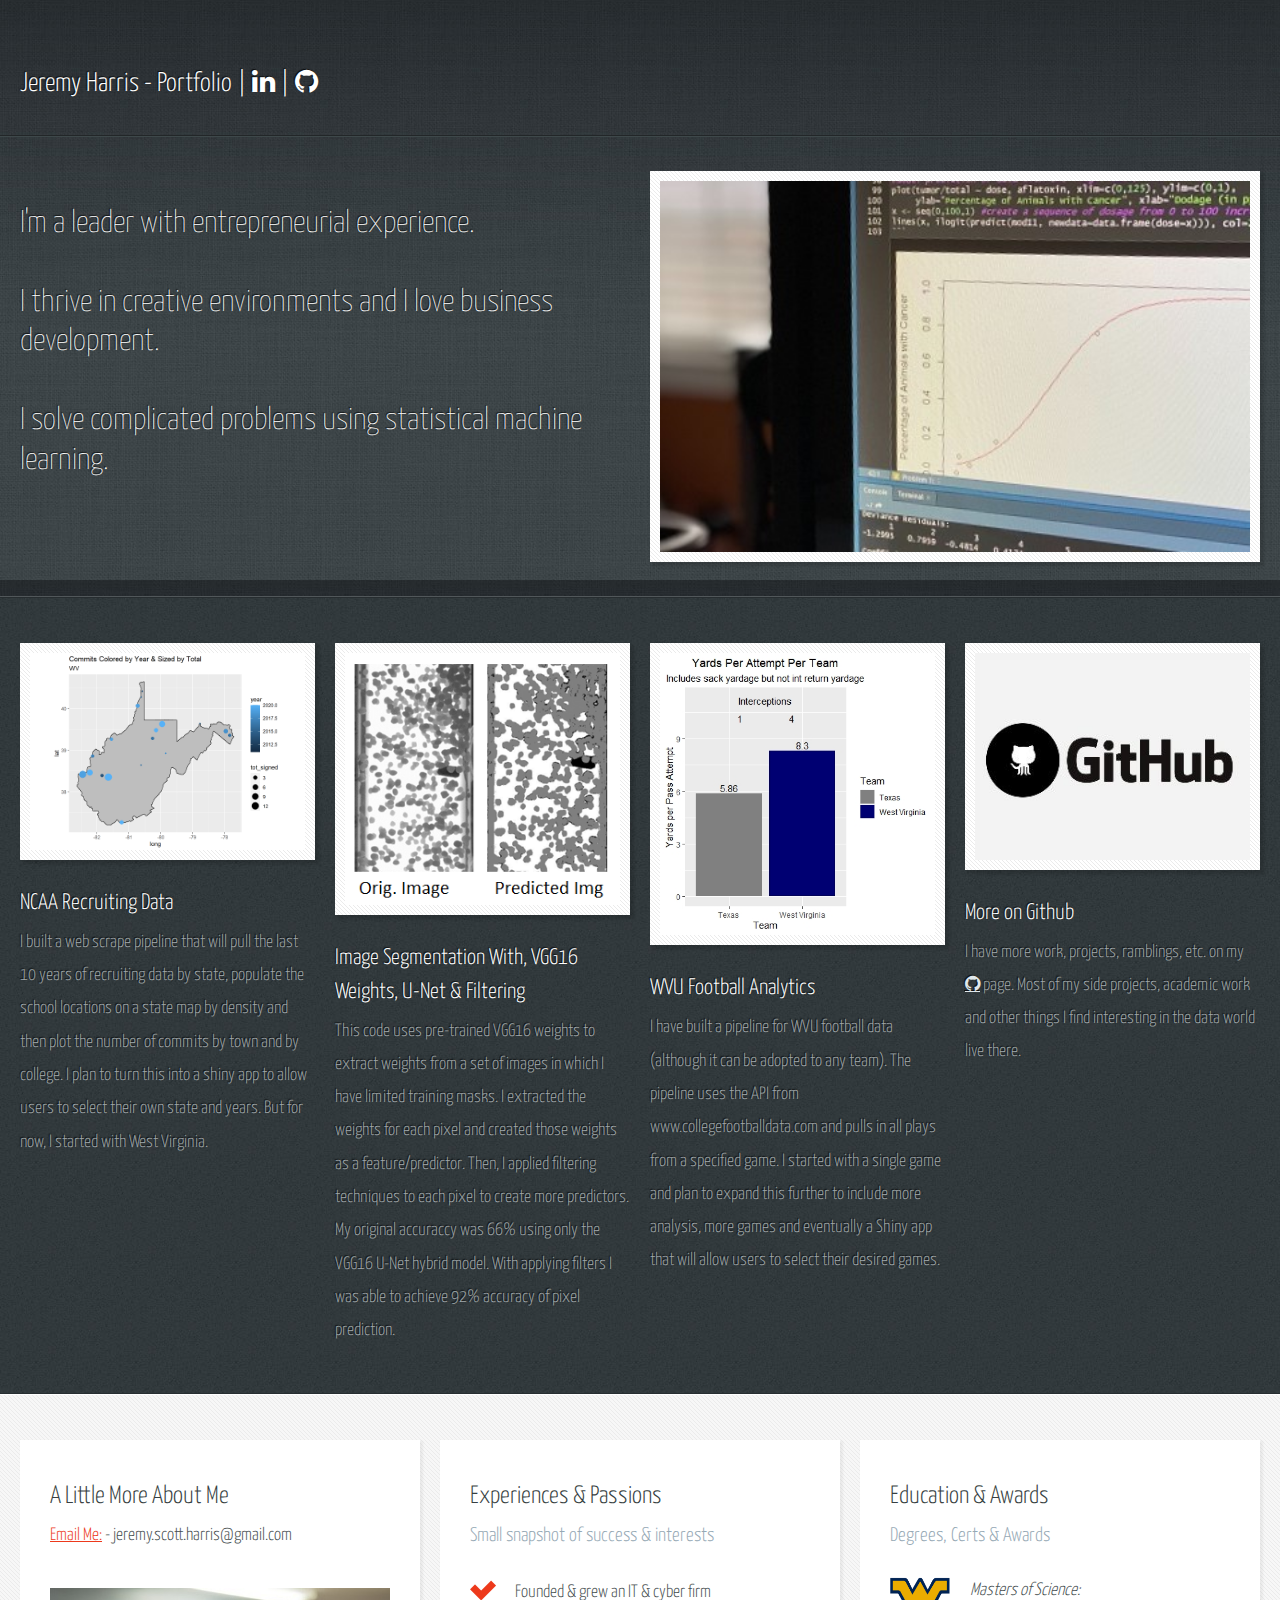
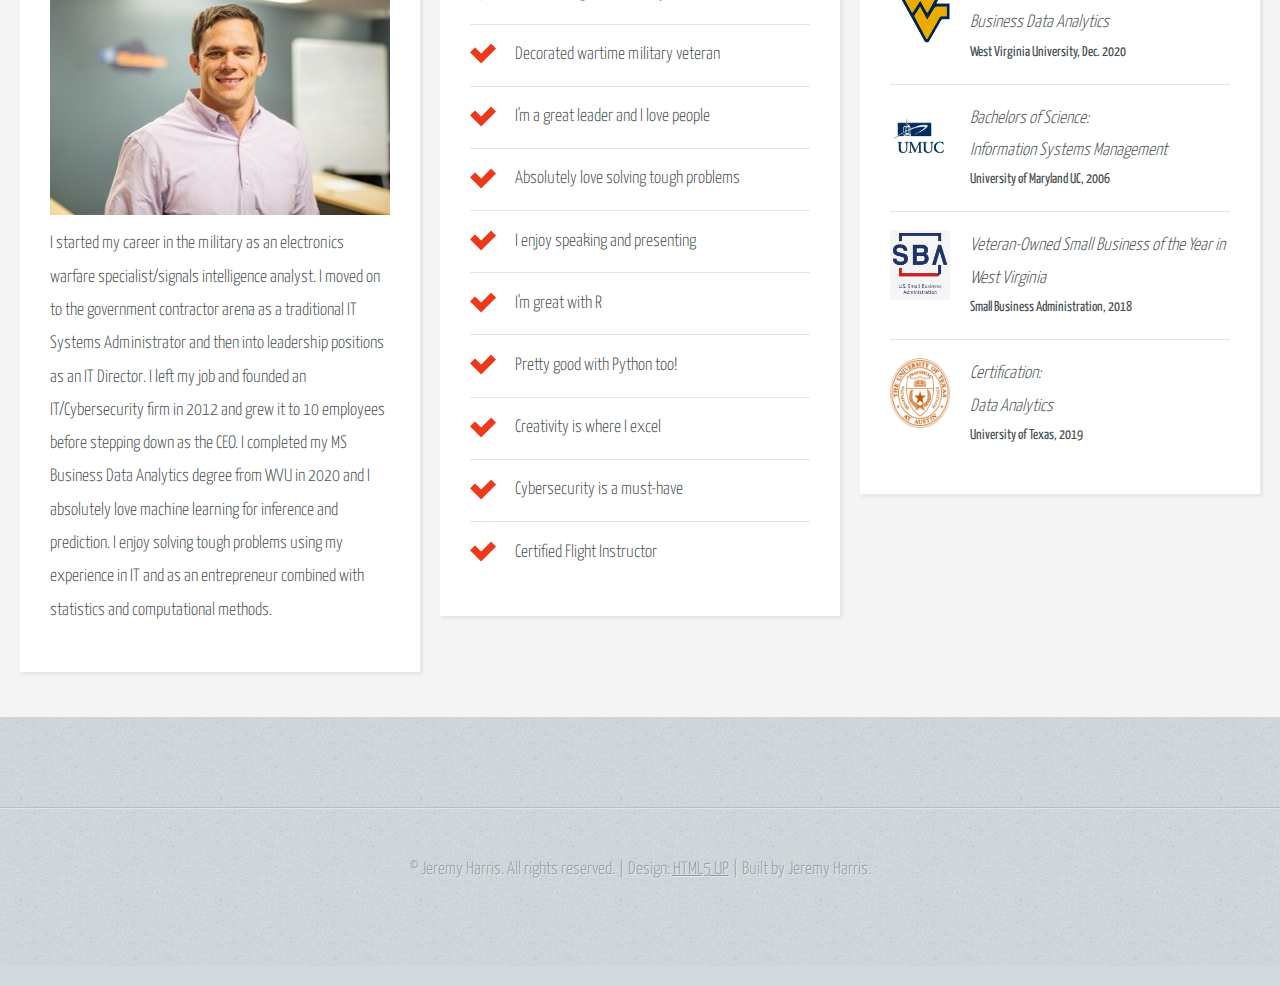
<file: index.html>
<!DOCTYPE HTML>
<!--
	Halcyonic by HTML5 UP
	html5up.net | @ajlkn
	Free for personal and commercial use under the CCA 3.0 license (html5up.net/license)
-->
<html>
	<head>
		<title>The Data Jeremy</title>
		<meta charset="utf-8" />
		<meta name="viewport" content="width=device-width, initial-scale=1, user-scalable=no" />
		<link rel="stylesheet" href="assets/css/main.css" />
		<link rel="stylesheet" href="font-awesome-4.7.0/css/font-awesome.min.css">
		<link rel="icon" href="Man-on-Lion.ico" type="image/x-icon">
	</head>
	<body>
		<div id="page-wrapper">

			<!-- Header -->
				<section id="header">
					<div class="container">
						<div class="row">
							<div class="col-12">

								<!-- Logo -->
									<h1><a href="index.html" id="logo">Jeremy Harris - Portfolio</a>
										<a>	   |	</a>
										<a href="https://linkedin.com/in/thedatajeremy" class="fa fa-linkedin" target="_blank"></a>
										<a>    |    </a>
										<a href="https://github.com/jeremy-harris" class="fa fa-github" target="_blank"></a> 
									</h1>


								<!--
									<nav id="nav">
										<a href="index.html">Homepage</a>
										<a href="threecolumn.html">Three Column</a>
										<a href="twocolumn1.html">Two Column #1</a>
										<a href="twocolumn2.html">Two Column #2</a>
										<a href="onecolumn.html">One Column</a>
									</nav>
								-->
							</div>
						</div>
					</div>
					<div id="banner">
						<div class="container">
							<div class="row">
								<div class="col-6 col-12-medium">

									<!-- Banner Copy -->
										<br><p>I'm a leader with entrepreneurial experience. <br><br>
										I thrive in creative environments and I love business development.<br><br>
										I solve complicated problems using statistical machine learning.</p>
								</div>
								<div class="col-6 col-12-medium imp-medium">

									<!-- Banner Image -->
										<a href="#" class="bordered-feature-image"><img src="images/r-code-picture3.jpg"/></a>

								</div>
								
							</div>
						</div>
					</div>
				</section>

			<!-- Features -->
				<section id="features">
					<div class="container">
						<div class="row">
							<div class="col-3 col-6-medium col-12-small">

								<!-- Feature #1 -->
									<section>
										<a target="_blank" href="WebScrape-NCAAF.html" class="bordered-feature-image"><img src="images/wv-recruit-map.jpeg" alt="" /></a>
										<h2>NCAA Recruiting Data</h2>
										<p>
											I built a web scrape pipeline that will pull the last 10 years of recruiting data by state, populate the school locations on a state map by density and then plot the number of commits by town and by college. I plan to turn this into a shiny app to allow users to select their own state and years. But for now, I started with West Virginia. 
										</p>
									</section>																			
							</div>
							<div class="col-3 col-6-medium col-12-small">

								<!-- Feature #2 -->
									<section>
										<a href="#" class="bordered-feature-image"><img src="images/segmentation_cover.png" alt="" /></a>
										<h2>Image Segmentation With, VGG16 Weights, U-Net & Filtering</h2>
										<p>
											This code uses pre-trained VGG16 weights to extract weights from a set of images in which I
											have limited training masks. I extracted the weights for each pixel and created those weights as a feature/predictor. Then, I applied filtering techniques to each pixel to create more predictors. My original accuraccy was 66% using only the VGG16 U-Net hybrid model. With applying filters I was able to achieve 92% accuracy of pixel prediction.  
										</p>
									</section>

							</div>
							<div class="col-3 col-6-medium col-12-small">

								<!-- Feature #3 -->
									<section>
										<a target = "_blank" href="WVUvTexas.html" class="bordered-feature-image">
											<img src="images/ypa-plot.jpeg" alt="" /></a>
										<h2>WVU Football Analytics</h2>
										<p>
											I have built a pipeline for WVU football data (although it can be adopted to any team). The pipeline uses the API from www.collegefootballdata.com and pulls in all plays from a specified game. I started with a single game and plan to expand this further to include more analysis, more games and eventually a Shiny app that will allow users to select their desired games. 
										</p>
									</section>

							</div>
							<div class="col-3 col-6-medium col-12-small">

								<!-- Feature #4 -->
									<section>
										<a target="_blank" href="https://github.com/jeremy-harris?tab=repositories" class="bordered-feature-image"><img src="images/github-resized.jpg" alt="" /></a>
										<h2>More on Github</h2>
										<p>
											I have more work, projects, ramblings, etc. on my <a href="https://github.com/jeremy-harris" class="fa fa-github"></a> page. Most of my side projects, academic work and other things I find interesting in the data world live there. 
										</p>
									</section>

							</div>
						</div>
					</div>
				</section>

			<!-- Content -->
				<section id="content">
					<div class="container">
						<div class="row aln-center">
							<div class="col-4 col-12-medium">

								<!-- Box #1 -->
									<section>
										<header>
											<h2>A Little More About Me</h2>
											<p><a href="mailto:jeremy.scott.harris@gmail.com">Email Me:</a> - jeremy.scott.harris@gmail.com</p>
										</header>
										<img src="images/jsh-headshot.jpg" class="responsive">
										<p>
											I started my career in the military as an electronics warfare specialist/signals intelligence analyst. I moved on to the government contractor arena as a traditional IT Systems Administrator and then into leadership positions as an IT Director. I left my job and founded an IT/Cybersecurity firm in 2012 and grew it to 10 employees before stepping down as the CEO. I completed my MS Business Data Analytics degree from WVU in 2020 and I absolutely love machine learning for inference and prediction. I enjoy solving tough problems using my experience in IT and as an entrepreneur combined with statistics and computational methods.
										</p>
									</section>

							</div>
							<div class="col-4 col-6-medium col-12-small">

								<!-- Box #2 -->
									<section>
										<header>
											<h2>Experiences & Passions</h2>
											<h3>Small snapshot of success & interests</h3>
										</header>
										<ul class="check-list">
											<li>Founded & grew an IT & cyber firm</li>
											<li>Decorated wartime military veteran</li>
											<li>I'm a great leader and I love people</li>
											<li>Absolutely love solving tough problems</li>
											<li>I enjoy speaking and presenting</li>
											<li>I'm great with R</li>
											<li>Pretty good with Python too!</li>
											<li>Creativity is where I excel</li>
											<li>Cybersecurity is a must-have</li>
											<li>Certified Flight Instructor</li>
																						
										</ul>
									</section>

							</div>
							<div class="col-4 col-6-medium col-12-small">

								<!-- Box #3 -->
									<section>
										<header>
											<h2>Education & Awards</h2>
											<h3>Degrees, Certs & Awards</h3>
										</header>
										<ul class="quote-list">
											<li>
												<a href="http://catalog.wvu.edu/graduate/collegeofbusinessandeconomics/businessdataanalytics/#courseinventory"  target="_blank"><img src="images/wvu-logo.png" alt="" width="70" height="70"></a>
												<p>Masters of Science: <br>Business Data Analytics</p>
												<span>West Virginia University, Dec. 2020</span>
											</li>
											<li>
												<a href="https://www.umgc.edu/academic-programs/bachelors-degrees/information-systems-management-major.cfm" target="_blank"><img src="images/umuc-logo.jpeg" alt="" width="70" height="70"/></a>
												<p>Bachelors of Science:<br>Information Systems Management</p>
												<span>University of Maryland UC, 2006</span>
											</li>
											<li>
												<a href="https://www.sba.gov/node/1638718" target="_blank"><img src="images/sba-logo.png" alt="" width="70" height="70"/></a>
												<p>Veteran-Owned Small Business of the Year in West Virginia</p>
												<span>Small Business Administration, 2018</span>
											</li>
											<li>
												<a href="https://professionaled.utexas.edu/data-analytics-certificate-program" target = "_blank"><img src="images/ut-logo.png" alt="" width="70" height="70"/></a>
												<p>Certification:<br>Data Analytics</p>
												<span>University of Texas, 2019</span>
											</li>
										</ul>
									</section>

							</div>
						</div>
					</div>
				</section>

			<!-- Footer -->
				<section id="footer">
					<div class="container">
						<div class="row">
							<div class="col-8 col-12-medium">

								

								<!-- Blurb 
									<section>
										<h2>An Informative Text Blurb</h2>
										<p>
											Duis neque nisi, dapibus sed mattis quis, rutrum accumsan sed. Suspendisse eu
											varius nibh. Suspendisse vitae magna eget odio amet mollis. Duis neque nisi,
											dapibus sed mattis quis, sed rutrum accumsan sed. Suspendisse eu varius nibh
											lorem ipsum amet dolor sit amet lorem ipsum consequat gravida justo mollis.
										</p>
									</section>
								-->
							</div>
						</div>
					</div>
				</section>

			<!-- Copyright -->
				<div id="copyright">
					&copy; Jeremy Harris. All rights reserved. | Design: <a href="http://html5up.net">HTML5 UP</a> | Built by Jeremy Harris.
				</div>

		</div>

		<!-- Scripts -->
			<script src="assets/js/jquery.min.js"></script>
			<script src="assets/js/browser.min.js"></script>
			<script src="assets/js/breakpoints.min.js"></script>
			<script src="assets/js/util.js"></script>
			<script src="assets/js/main.js"></script>

	</body>
</html>
</file>
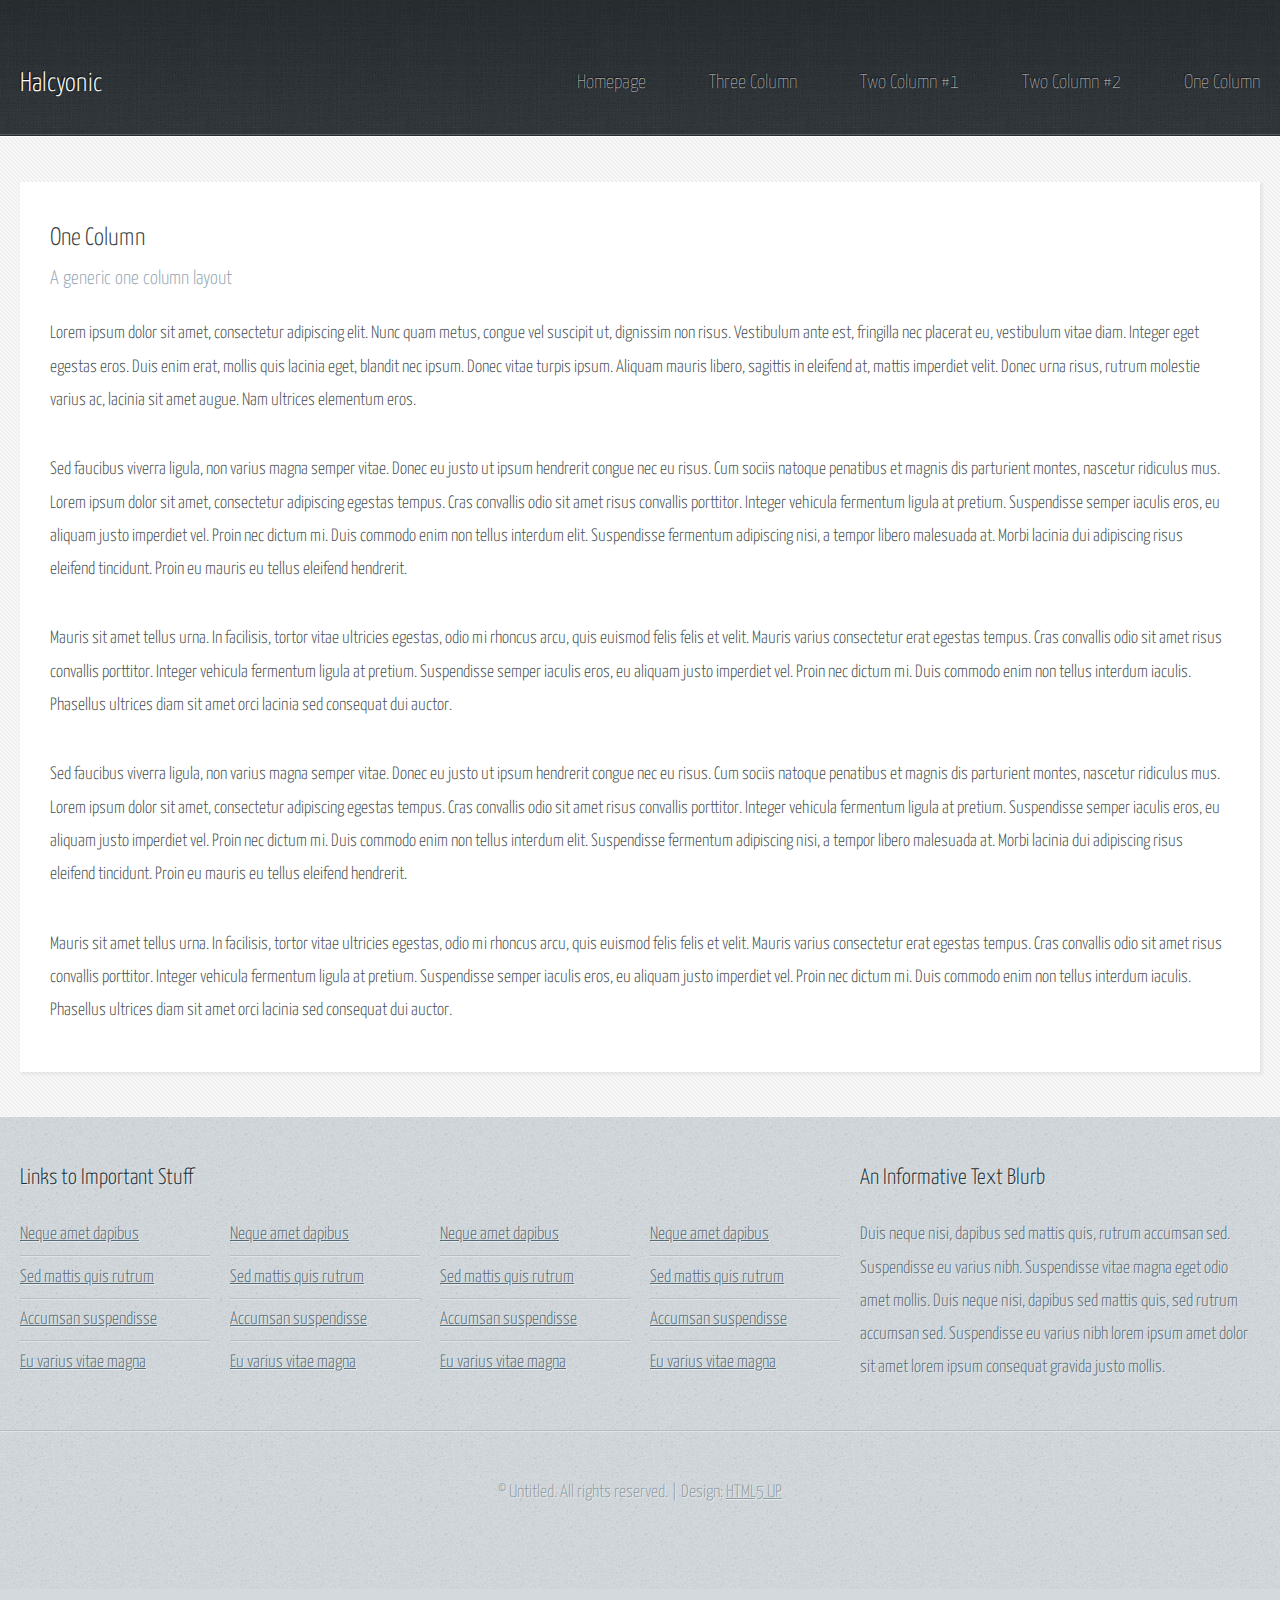
<file: onecolumn.html>
<!DOCTYPE HTML>
<!--
	Halcyonic by HTML5 UP
	html5up.net | @ajlkn
	Free for personal and commercial use under the CCA 3.0 license (html5up.net/license)
-->
<html>
	<head>
		<title>One Column - Halcyonic by HTML5 UP</title>
		<meta charset="utf-8" />
		<meta name="viewport" content="width=device-width, initial-scale=1, user-scalable=no" />
		<link rel="stylesheet" href="assets/css/main.css" />
	</head>
	<body class="subpage">
		<div id="page-wrapper">

			<!-- Header -->
				<section id="header">
					<div class="container">
						<div class="row">
							<div class="col-12">

								<!-- Logo -->
									<h1><a href="index.html" id="logo">Halcyonic</a></h1>

								<!-- Nav -->
									<nav id="nav">
										<a href="index.html">Homepage</a>
										<a href="threecolumn.html">Three Column</a>
										<a href="twocolumn1.html">Two Column #1</a>
										<a href="twocolumn2.html">Two Column #2</a>
										<a href="onecolumn.html">One Column</a>
									</nav>

							</div>
						</div>
					</div>
				</section>

			<!-- Content -->
				<section id="content">
					<div class="container">
						<div class="row">
							<div class="col-12">

								<!-- Main Content -->
									<section>
										<header>
											<h2>One Column</h2>
											<h3>A generic one column layout</h3>
										</header>
										<p>
											Lorem ipsum dolor sit amet, consectetur adipiscing elit. Nunc quam metus, congue
											vel suscipit ut, dignissim non risus. Vestibulum ante est, fringilla nec placerat
											eu, vestibulum vitae diam. Integer eget egestas eros. Duis enim erat, mollis quis
											lacinia eget, blandit nec ipsum. Donec vitae turpis ipsum. Aliquam mauris libero,
											sagittis in eleifend at, mattis imperdiet velit. Donec urna risus, rutrum molestie
											varius ac, lacinia sit amet augue. Nam ultrices elementum eros.
										</p>
										<p>
											Sed faucibus viverra ligula, non varius magna semper vitae. Donec eu justo ut ipsum
											hendrerit congue nec eu risus. Cum sociis natoque penatibus et magnis dis parturient
											montes, nascetur ridiculus mus. Lorem ipsum dolor sit amet, consectetur adipiscing
											egestas tempus. Cras convallis odio sit amet risus convallis porttitor. Integer
											vehicula fermentum ligula at pretium. Suspendisse semper iaculis eros, eu aliquam
											justo imperdiet vel. Proin nec dictum mi. Duis commodo enim non tellus interdum
											elit. Suspendisse fermentum adipiscing nisi, a tempor libero malesuada at. Morbi
											lacinia dui adipiscing risus eleifend tincidunt. Proin eu mauris eu tellus eleifend
											hendrerit.
										</p>
										<p>
											Mauris sit amet tellus urna. In facilisis, tortor vitae ultricies egestas, odio
											mi rhoncus arcu, quis euismod felis felis et velit. Mauris varius consectetur erat
											egestas tempus. Cras convallis odio sit amet risus convallis porttitor. Integer
											vehicula fermentum ligula at pretium. Suspendisse semper iaculis eros, eu aliquam
											justo imperdiet vel. Proin nec dictum mi. Duis commodo enim non tellus interdum
											iaculis. Phasellus ultrices diam sit amet orci lacinia sed consequat dui auctor.
										</p>
										<p>
											Sed faucibus viverra ligula, non varius magna semper vitae. Donec eu justo ut ipsum
											hendrerit congue nec eu risus. Cum sociis natoque penatibus et magnis dis parturient
											montes, nascetur ridiculus mus. Lorem ipsum dolor sit amet, consectetur adipiscing
											egestas tempus. Cras convallis odio sit amet risus convallis porttitor. Integer
											vehicula fermentum ligula at pretium. Suspendisse semper iaculis eros, eu aliquam
											justo imperdiet vel. Proin nec dictum mi. Duis commodo enim non tellus interdum
											elit. Suspendisse fermentum adipiscing nisi, a tempor libero malesuada at. Morbi
											lacinia dui adipiscing risus eleifend tincidunt. Proin eu mauris eu tellus eleifend
											hendrerit.
										</p>
										<p>
											Mauris sit amet tellus urna. In facilisis, tortor vitae ultricies egestas, odio
											mi rhoncus arcu, quis euismod felis felis et velit. Mauris varius consectetur erat
											egestas tempus. Cras convallis odio sit amet risus convallis porttitor. Integer
											vehicula fermentum ligula at pretium. Suspendisse semper iaculis eros, eu aliquam
											justo imperdiet vel. Proin nec dictum mi. Duis commodo enim non tellus interdum
											iaculis. Phasellus ultrices diam sit amet orci lacinia sed consequat dui auctor.
										</p>
									</section>

							</div>
						</div>
					</div>
				</section>

			<!-- Footer -->
				<section id="footer">
					<div class="container">
						<div class="row">
							<div class="col-8 col-12-medium">

								<!-- Links -->
									<section>
										<h2>Links to Important Stuff</h2>
										<div>
											<div class="row">
												<div class="col-3 col-12-small">
													<ul class="link-list last-child">
														<li><a href="#">Neque amet dapibus</a></li>
														<li><a href="#">Sed mattis quis rutrum</a></li>
														<li><a href="#">Accumsan suspendisse</a></li>
														<li><a href="#">Eu varius vitae magna</a></li>
													</ul>
												</div>
												<div class="col-3 col-12-small">
													<ul class="link-list last-child">
														<li><a href="#">Neque amet dapibus</a></li>
														<li><a href="#">Sed mattis quis rutrum</a></li>
														<li><a href="#">Accumsan suspendisse</a></li>
														<li><a href="#">Eu varius vitae magna</a></li>
													</ul>
												</div>
												<div class="col-3 col-12-small">
													<ul class="link-list last-child">
														<li><a href="#">Neque amet dapibus</a></li>
														<li><a href="#">Sed mattis quis rutrum</a></li>
														<li><a href="#">Accumsan suspendisse</a></li>
														<li><a href="#">Eu varius vitae magna</a></li>
													</ul>
												</div>
												<div class="col-3 col-12-small">
													<ul class="link-list last-child">
														<li><a href="#">Neque amet dapibus</a></li>
														<li><a href="#">Sed mattis quis rutrum</a></li>
														<li><a href="#">Accumsan suspendisse</a></li>
														<li><a href="#">Eu varius vitae magna</a></li>
													</ul>
												</div>
											</div>
										</div>
									</section>

							</div>
							<div class="col-4 col-12-medium imp-medium">

								<!-- Blurb -->
									<section>
										<h2>An Informative Text Blurb</h2>
										<p>
											Duis neque nisi, dapibus sed mattis quis, rutrum accumsan sed. Suspendisse eu
											varius nibh. Suspendisse vitae magna eget odio amet mollis. Duis neque nisi,
											dapibus sed mattis quis, sed rutrum accumsan sed. Suspendisse eu varius nibh
											lorem ipsum amet dolor sit amet lorem ipsum consequat gravida justo mollis.
										</p>
									</section>

							</div>
						</div>
					</div>
				</section>

			<!-- Copyright -->
				<div id="copyright">
					&copy; Untitled. All rights reserved. | Design: <a href="http://html5up.net">HTML5 UP</a>
				</div>

		</div>

		<!-- Scripts -->
			<script src="assets/js/jquery.min.js"></script>
			<script src="assets/js/browser.min.js"></script>
			<script src="assets/js/breakpoints.min.js"></script>
			<script src="assets/js/util.js"></script>
			<script src="assets/js/main.js"></script>

	</body>
</html>
</file>
<file: assets/css/main.css>
@import url("https://fonts.googleapis.com/css?family=Yanone+Kaffeesatz:400,300,200");

/*
	Halcyonic by HTML5 UP
	html5up.net | @ajlkn
	Free for personal and commercial use under the CCA 3.0 license (html5up.net/license)
*/

html, body, div, span, applet, object,
iframe, h1, h2, h3, h4, h5, h6, p, blockquote,
pre, a, abbr, acronym, address, big, cite,
code, del, dfn, em, img, ins, kbd, q, s, samp,
small, strike, strong, sub, sup, tt, var, b,
u, i, center, dl, dt, dd, ol, ul, li, fieldset,
form, label, legend, table, caption, tbody,
tfoot, thead, tr, th, td, article, aside,
canvas, details, embed, figure, figcaption,
footer, header, hgroup, menu, nav, output, ruby,
section, summary, time, mark, audio, video {
	margin: 0;
	padding: 0;
	border: 0;
	font-size: 100%;
	font: inherit;
	vertical-align: baseline;}

article, aside, details, figcaption, figure,
footer, header, hgroup, menu, nav, section {
	display: block;}

body {
	line-height: 1;
}

ol, ul {
	list-style: none;
}

blockquote, q {
	quotes: none;
}

	blockquote:before, blockquote:after, q:before, q:after {
		content: '';
		content: none;
	}

table {
	border-collapse: collapse;
	border-spacing: 0;
}

body {
	-webkit-text-size-adjust: none;
}

mark {
	background-color: transparent;
	color: inherit;
}

input::-moz-focus-inner {
	border: 0;
	padding: 0;
}

input, select, textarea {
	-moz-appearance: none;
	-webkit-appearance: none;
	-ms-appearance: none;
	appearance: none;
}

/* Basic */

	html {
		box-sizing: border-box;
	}

	*, *:before, *:after {
		box-sizing: inherit;
	}

	body {
		background: #D4D9DD url("images/bg03.jpg");
		color: #474f51;
		font-size: 13.5pt;
		font-family: 'Yanone Kaffeesatz';
		line-height: 1.85em;
		font-weight: 300;
	}

	input, textarea, select {
		color: #474f51;
		font-size: 13.5pt;
		font-family: 'Yanone Kaffeesatz';
		line-height: 1.85em;
		font-weight: 300;
	}

	ul, ol, p, dl {
		margin: 0 0 2em 0;
	}

	a {
		text-decoration: underline;
	}

		a:hover {
			text-decoration: none;
		}

	section > :last-child,
	section:last-child,
	.last-child {
		margin-bottom: 0 !important;
	}

/* Container */

	.container {
		margin: 0 auto;
		max-width: 100%;
		width: 1200px;
	}

		@media screen and (max-width: 1680px) {

			.container {
				width: 1200px;
			}

		}

		@media screen and (max-width: 1280px) {

			.container {
				width: calc(100% - 40px);
			}

		}

		@media screen and (max-width: 980px) {

			.container {
				width: calc(100% - 50px);
			}

		}

		@media screen and (max-width: 736px) {

			.container {
				width: calc(100% - 40px);
			}

		}

/* Row */

	.row {
		display: flex;
		flex-wrap: wrap;
		box-sizing: border-box;
		align-items: stretch;
	}

		.row > * {
			box-sizing: border-box;
		}

		.row.gtr-uniform > * > :last-child {
			margin-bottom: 0;
		}

		.row.aln-left {
			justify-content: flex-start;
		}

		.row.aln-center {
			justify-content: center;
		}

		.row.aln-right {
			justify-content: flex-end;
		}

		.row.aln-top {
			align-items: flex-start;
		}

		.row.aln-middle {
			align-items: center;
		}

		.row.aln-bottom {
			align-items: flex-end;
		}

		.row > .imp {
			order: -1;
		}

		.row > .col-1 {
			width: 8.33333%;
		}

		.row > .off-1 {
			margin-left: 8.33333%;
		}

		.row > .col-2 {
			width: 16.66667%;
		}

		.row > .off-2 {
			margin-left: 16.66667%;
		}

		.row > .col-3 {
			width: 25%;
		}

		.row > .off-3 {
			margin-left: 25%;
		}

		.row > .col-4 {
			width: 33.33333%;
		}

		.row > .off-4 {
			margin-left: 33.33333%;
		}

		.row > .col-5 {
			width: 41.66667%;
		}

		.row > .off-5 {
			margin-left: 41.66667%;
		}

		.row > .col-6 {
			width: 50%;
		}

		.row > .off-6 {
			margin-left: 50%;
		}

		.row > .col-7 {
			width: 58.33333%;
		}

		.row > .off-7 {
			margin-left: 58.33333%;
		}

		.row > .col-8 {
			width: 66.66667%;
		}

		.row > .off-8 {
			margin-left: 66.66667%;
		}

		.row > .col-9 {
			width: 75%;
		}

		.row > .off-9 {
			margin-left: 75%;
		}

		.row > .col-10 {
			width: 83.33333%;
		}

		.row > .off-10 {
			margin-left: 83.33333%;
		}

		.row > .col-11 {
			width: 91.66667%;
		}

		.row > .off-11 {
			margin-left: 91.66667%;
		}

		.row > .col-12 {
			width: 100%;
		}

		.row > .off-12 {
			margin-left: 100%;
		}

		.row.gtr-0 {
			margin-top: 0px;
			margin-left: 0px;
		}

			.row.gtr-0 > * {
				padding: 0px 0 0 0px;
			}

			.row.gtr-0.gtr-uniform {
				margin-top: 0px;
			}

				.row.gtr-0.gtr-uniform > * {
					padding-top: 0px;
				}

		.row.gtr-25 {
			margin-top: -6.25px;
			margin-left: -6.25px;
		}

			.row.gtr-25 > * {
				padding: 6.25px 0 0 6.25px;
			}

			.row.gtr-25.gtr-uniform {
				margin-top: -6.25px;
			}

				.row.gtr-25.gtr-uniform > * {
					padding-top: 6.25px;
				}

		.row.gtr-50 {
			margin-top: -12.5px;
			margin-left: -12.5px;
		}

			.row.gtr-50 > * {
				padding: 12.5px 0 0 12.5px;
			}

			.row.gtr-50.gtr-uniform {
				margin-top: -12.5px;
			}

				.row.gtr-50.gtr-uniform > * {
					padding-top: 12.5px;
				}

		.row {
			margin-top: -25px;
			margin-left: -25px;
		}

			.row > * {
				padding: 25px 0 0 25px;
			}

			.row.gtr-uniform {
				margin-top: -25px;
			}

				.row.gtr-uniform > * {
					padding-top: 25px;
				}

		.row.gtr-150 {
			margin-top: -37.5px;
			margin-left: -37.5px;
		}

			.row.gtr-150 > * {
				padding: 37.5px 0 0 37.5px;
			}

			.row.gtr-150.gtr-uniform {
				margin-top: -37.5px;
			}

				.row.gtr-150.gtr-uniform > * {
					padding-top: 37.5px;
				}

		.row.gtr-200 {
			margin-top: -50px;
			margin-left: -50px;
		}

			.row.gtr-200 > * {
				padding: 50px 0 0 50px;
			}

			.row.gtr-200.gtr-uniform {
				margin-top: -50px;
			}

				.row.gtr-200.gtr-uniform > * {
					padding-top: 50px;
				}

		@media screen and (max-width: 1680px) {

			.row {
				display: flex;
				flex-wrap: wrap;
				box-sizing: border-box;
				align-items: stretch;
			}

				.row > * {
					box-sizing: border-box;
				}

				.row.gtr-uniform > * > :last-child {
					margin-bottom: 0;
				}

				.row.aln-left {
					justify-content: flex-start;
				}

				.row.aln-center {
					justify-content: center;
				}

				.row.aln-right {
					justify-content: flex-end;
				}

				.row.aln-top {
					align-items: flex-start;
				}

				.row.aln-middle {
					align-items: center;
				}

				.row.aln-bottom {
					align-items: flex-end;
				}

				.row > .imp-xlarge {
					order: -1;
				}

				.row > .col-1-xlarge {
					width: 8.33333%;
				}

				.row > .off-1-xlarge {
					margin-left: 8.33333%;
				}

				.row > .col-2-xlarge {
					width: 16.66667%;
				}

				.row > .off-2-xlarge {
					margin-left: 16.66667%;
				}

				.row > .col-3-xlarge {
					width: 25%;
				}

				.row > .off-3-xlarge {
					margin-left: 25%;
				}

				.row > .col-4-xlarge {
					width: 33.33333%;
				}

				.row > .off-4-xlarge {
					margin-left: 33.33333%;
				}

				.row > .col-5-xlarge {
					width: 41.66667%;
				}

				.row > .off-5-xlarge {
					margin-left: 41.66667%;
				}

				.row > .col-6-xlarge {
					width: 50%;
				}

				.row > .off-6-xlarge {
					margin-left: 50%;
				}

				.row > .col-7-xlarge {
					width: 58.33333%;
				}

				.row > .off-7-xlarge {
					margin-left: 58.33333%;
				}

				.row > .col-8-xlarge {
					width: 66.66667%;
				}

				.row > .off-8-xlarge {
					margin-left: 66.66667%;
				}

				.row > .col-9-xlarge {
					width: 75%;
				}

				.row > .off-9-xlarge {
					margin-left: 75%;
				}

				.row > .col-10-xlarge {
					width: 83.33333%;
				}

				.row > .off-10-xlarge {
					margin-left: 83.33333%;
				}

				.row > .col-11-xlarge {
					width: 91.66667%;
				}

				.row > .off-11-xlarge {
					margin-left: 91.66667%;
				}

				.row > .col-12-xlarge {
					width: 100%;
				}

				.row > .off-12-xlarge {
					margin-left: 100%;
				}

				.row.gtr-0 {
					margin-top: 0px;
					margin-left: 0px;
				}

					.row.gtr-0 > * {
						padding: 0px 0 0 0px;
					}

					.row.gtr-0.gtr-uniform {
						margin-top: 0px;
					}

						.row.gtr-0.gtr-uniform > * {
							padding-top: 0px;
						}

				.row.gtr-25 {
					margin-top: -6.25px;
					margin-left: -6.25px;
				}

					.row.gtr-25 > * {
						padding: 6.25px 0 0 6.25px;
					}

					.row.gtr-25.gtr-uniform {
						margin-top: -6.25px;
					}

						.row.gtr-25.gtr-uniform > * {
							padding-top: 6.25px;
						}

				.row.gtr-50 {
					margin-top: -12.5px;
					margin-left: -12.5px;
				}

					.row.gtr-50 > * {
						padding: 12.5px 0 0 12.5px;
					}

					.row.gtr-50.gtr-uniform {
						margin-top: -12.5px;
					}

						.row.gtr-50.gtr-uniform > * {
							padding-top: 12.5px;
						}

				.row {
					margin-top: -25px;
					margin-left: -25px;
				}

					.row > * {
						padding: 25px 0 0 25px;
					}

					.row.gtr-uniform {
						margin-top: -25px;
					}

						.row.gtr-uniform > * {
							padding-top: 25px;
						}

				.row.gtr-150 {
					margin-top: -37.5px;
					margin-left: -37.5px;
				}

					.row.gtr-150 > * {
						padding: 37.5px 0 0 37.5px;
					}

					.row.gtr-150.gtr-uniform {
						margin-top: -37.5px;
					}

						.row.gtr-150.gtr-uniform > * {
							padding-top: 37.5px;
						}

				.row.gtr-200 {
					margin-top: -50px;
					margin-left: -50px;
				}

					.row.gtr-200 > * {
						padding: 50px 0 0 50px;
					}

					.row.gtr-200.gtr-uniform {
						margin-top: -50px;
					}

						.row.gtr-200.gtr-uniform > * {
							padding-top: 50px;
						}

		}

		@media screen and (max-width: 1280px) {

			.row {
				display: flex;
				flex-wrap: wrap;
				box-sizing: border-box;
				align-items: stretch;
			}

				.row > * {
					box-sizing: border-box;
				}

				.row.gtr-uniform > * > :last-child {
					margin-bottom: 0;
				}

				.row.aln-left {
					justify-content: flex-start;
				}

				.row.aln-center {
					justify-content: center;
				}

				.row.aln-right {
					justify-content: flex-end;
				}

				.row.aln-top {
					align-items: flex-start;
				}

				.row.aln-middle {
					align-items: center;
				}

				.row.aln-bottom {
					align-items: flex-end;
				}

				.row > .imp-large {
					order: -1;
				}

				.row > .col-1-large {
					width: 8.33333%;
				}

				.row > .off-1-large {
					margin-left: 8.33333%;
				}

				.row > .col-2-large {
					width: 16.66667%;
				}

				.row > .off-2-large {
					margin-left: 16.66667%;
				}

				.row > .col-3-large {
					width: 25%;
				}

				.row > .off-3-large {
					margin-left: 25%;
				}

				.row > .col-4-large {
					width: 33.33333%;
				}

				.row > .off-4-large {
					margin-left: 33.33333%;
				}

				.row > .col-5-large {
					width: 41.66667%;
				}

				.row > .off-5-large {
					margin-left: 41.66667%;
				}

				.row > .col-6-large {
					width: 50%;
				}

				.row > .off-6-large {
					margin-left: 50%;
				}

				.row > .col-7-large {
					width: 58.33333%;
				}

				.row > .off-7-large {
					margin-left: 58.33333%;
				}

				.row > .col-8-large {
					width: 66.66667%;
				}

				.row > .off-8-large {
					margin-left: 66.66667%;
				}

				.row > .col-9-large {
					width: 75%;
				}

				.row > .off-9-large {
					margin-left: 75%;
				}

				.row > .col-10-large {
					width: 83.33333%;
				}

				.row > .off-10-large {
					margin-left: 83.33333%;
				}

				.row > .col-11-large {
					width: 91.66667%;
				}

				.row > .off-11-large {
					margin-left: 91.66667%;
				}

				.row > .col-12-large {
					width: 100%;
				}

				.row > .off-12-large {
					margin-left: 100%;
				}

				.row.gtr-0 {
					margin-top: 0px;
					margin-left: 0px;
				}

					.row.gtr-0 > * {
						padding: 0px 0 0 0px;
					}

					.row.gtr-0.gtr-uniform {
						margin-top: 0px;
					}

						.row.gtr-0.gtr-uniform > * {
							padding-top: 0px;
						}

				.row.gtr-25 {
					margin-top: -5px;
					margin-left: -5px;
				}

					.row.gtr-25 > * {
						padding: 5px 0 0 5px;
					}

					.row.gtr-25.gtr-uniform {
						margin-top: -5px;
					}

						.row.gtr-25.gtr-uniform > * {
							padding-top: 5px;
						}

				.row.gtr-50 {
					margin-top: -10px;
					margin-left: -10px;
				}

					.row.gtr-50 > * {
						padding: 10px 0 0 10px;
					}

					.row.gtr-50.gtr-uniform {
						margin-top: -10px;
					}

						.row.gtr-50.gtr-uniform > * {
							padding-top: 10px;
						}

				.row {
					margin-top: -20px;
					margin-left: -20px;
				}

					.row > * {
						padding: 20px 0 0 20px;
					}

					.row.gtr-uniform {
						margin-top: -20px;
					}

						.row.gtr-uniform > * {
							padding-top: 20px;
						}

				.row.gtr-150 {
					margin-top: -30px;
					margin-left: -30px;
				}

					.row.gtr-150 > * {
						padding: 30px 0 0 30px;
					}

					.row.gtr-150.gtr-uniform {
						margin-top: -30px;
					}

						.row.gtr-150.gtr-uniform > * {
							padding-top: 30px;
						}

				.row.gtr-200 {
					margin-top: -40px;
					margin-left: -40px;
				}

					.row.gtr-200 > * {
						padding: 40px 0 0 40px;
					}

					.row.gtr-200.gtr-uniform {
						margin-top: -40px;
					}

						.row.gtr-200.gtr-uniform > * {
							padding-top: 40px;
						}

		}

		@media screen and (max-width: 980px) {

			.row {
				display: flex;
				flex-wrap: wrap;
				box-sizing: border-box;
				align-items: stretch;
			}

				.row > * {
					box-sizing: border-box;
				}

				.row.gtr-uniform > * > :last-child {
					margin-bottom: 0;
				}

				.row.aln-left {
					justify-content: flex-start;
				}

				.row.aln-center {
					justify-content: center;
				}

				.row.aln-right {
					justify-content: flex-end;
				}

				.row.aln-top {
					align-items: flex-start;
				}

				.row.aln-middle {
					align-items: center;
				}

				.row.aln-bottom {
					align-items: flex-end;
				}

				.row > .imp-medium {
					order: -1;
				}

				.row > .col-1-medium {
					width: 8.33333%;
				}

				.row > .off-1-medium {
					margin-left: 8.33333%;
				}

				.row > .col-2-medium {
					width: 16.66667%;
				}

				.row > .off-2-medium {
					margin-left: 16.66667%;
				}

				.row > .col-3-medium {
					width: 25%;
				}

				.row > .off-3-medium {
					margin-left: 25%;
				}

				.row > .col-4-medium {
					width: 33.33333%;
				}

				.row > .off-4-medium {
					margin-left: 33.33333%;
				}

				.row > .col-5-medium {
					width: 41.66667%;
				}

				.row > .off-5-medium {
					margin-left: 41.66667%;
				}

				.row > .col-6-medium {
					width: 50%;
				}

				.row > .off-6-medium {
					margin-left: 50%;
				}

				.row > .col-7-medium {
					width: 58.33333%;
				}

				.row > .off-7-medium {
					margin-left: 58.33333%;
				}

				.row > .col-8-medium {
					width: 66.66667%;
				}

				.row > .off-8-medium {
					margin-left: 66.66667%;
				}

				.row > .col-9-medium {
					width: 75%;
				}

				.row > .off-9-medium {
					margin-left: 75%;
				}

				.row > .col-10-medium {
					width: 83.33333%;
				}

				.row > .off-10-medium {
					margin-left: 83.33333%;
				}

				.row > .col-11-medium {
					width: 91.66667%;
				}

				.row > .off-11-medium {
					margin-left: 91.66667%;
				}

				.row > .col-12-medium {
					width: 100%;
				}

				.row > .off-12-medium {
					margin-left: 100%;
				}

				.row.gtr-0 {
					margin-top: 0px;
					margin-left: 0px;
				}

					.row.gtr-0 > * {
						padding: 0px 0 0 0px;
					}

					.row.gtr-0.gtr-uniform {
						margin-top: 0px;
					}

						.row.gtr-0.gtr-uniform > * {
							padding-top: 0px;
						}

				.row.gtr-25 {
					margin-top: -6.25px;
					margin-left: -6.25px;
				}

					.row.gtr-25 > * {
						padding: 6.25px 0 0 6.25px;
					}

					.row.gtr-25.gtr-uniform {
						margin-top: -6.25px;
					}

						.row.gtr-25.gtr-uniform > * {
							padding-top: 6.25px;
						}

				.row.gtr-50 {
					margin-top: -12.5px;
					margin-left: -12.5px;
				}

					.row.gtr-50 > * {
						padding: 12.5px 0 0 12.5px;
					}

					.row.gtr-50.gtr-uniform {
						margin-top: -12.5px;
					}

						.row.gtr-50.gtr-uniform > * {
							padding-top: 12.5px;
						}

				.row {
					margin-top: -25px;
					margin-left: -25px;
				}

					.row > * {
						padding: 25px 0 0 25px;
					}

					.row.gtr-uniform {
						margin-top: -25px;
					}

						.row.gtr-uniform > * {
							padding-top: 25px;
						}

				.row.gtr-150 {
					margin-top: -37.5px;
					margin-left: -37.5px;
				}

					.row.gtr-150 > * {
						padding: 37.5px 0 0 37.5px;
					}

					.row.gtr-150.gtr-uniform {
						margin-top: -37.5px;
					}

						.row.gtr-150.gtr-uniform > * {
							padding-top: 37.5px;
						}

				.row.gtr-200 {
					margin-top: -50px;
					margin-left: -50px;
				}

					.row.gtr-200 > * {
						padding: 50px 0 0 50px;
					}

					.row.gtr-200.gtr-uniform {
						margin-top: -50px;
					}

						.row.gtr-200.gtr-uniform > * {
							padding-top: 50px;
						}

		}

		@media screen and (max-width: 736px) {

			.row {
				display: flex;
				flex-wrap: wrap;
				box-sizing: border-box;
				align-items: stretch;
			}

				.row > * {
					box-sizing: border-box;
				}

				.row.gtr-uniform > * > :last-child {
					margin-bottom: 0;
				}

				.row.aln-left {
					justify-content: flex-start;
				}

				.row.aln-center {
					justify-content: center;
				}

				.row.aln-right {
					justify-content: flex-end;
				}

				.row.aln-top {
					align-items: flex-start;
				}

				.row.aln-middle {
					align-items: center;
				}

				.row.aln-bottom {
					align-items: flex-end;
				}

				.row > .imp-small {
					order: -1;
				}

				.row > .col-1-small {
					width: 8.33333%;
				}

				.row > .off-1-small {
					margin-left: 8.33333%;
				}

				.row > .col-2-small {
					width: 16.66667%;
				}

				.row > .off-2-small {
					margin-left: 16.66667%;
				}

				.row > .col-3-small {
					width: 25%;
				}

				.row > .off-3-small {
					margin-left: 25%;
				}

				.row > .col-4-small {
					width: 33.33333%;
				}

				.row > .off-4-small {
					margin-left: 33.33333%;
				}

				.row > .col-5-small {
					width: 41.66667%;
				}

				.row > .off-5-small {
					margin-left: 41.66667%;
				}

				.row > .col-6-small {
					width: 50%;
				}

				.row > .off-6-small {
					margin-left: 50%;
				}

				.row > .col-7-small {
					width: 58.33333%;
				}

				.row > .off-7-small {
					margin-left: 58.33333%;
				}

				.row > .col-8-small {
					width: 66.66667%;
				}

				.row > .off-8-small {
					margin-left: 66.66667%;
				}

				.row > .col-9-small {
					width: 75%;
				}

				.row > .off-9-small {
					margin-left: 75%;
				}

				.row > .col-10-small {
					width: 83.33333%;
				}

				.row > .off-10-small {
					margin-left: 83.33333%;
				}

				.row > .col-11-small {
					width: 91.66667%;
				}

				.row > .off-11-small {
					margin-left: 91.66667%;
				}

				.row > .col-12-small {
					width: 100%;
				}

				.row > .off-12-small {
					margin-left: 100%;
				}

				.row.gtr-0 {
					margin-top: 0px;
					margin-left: 0px;
				}

					.row.gtr-0 > * {
						padding: 0px 0 0 0px;
					}

					.row.gtr-0.gtr-uniform {
						margin-top: 0px;
					}

						.row.gtr-0.gtr-uniform > * {
							padding-top: 0px;
						}

				.row.gtr-25 {
					margin-top: -5px;
					margin-left: -5px;
				}

					.row.gtr-25 > * {
						padding: 5px 0 0 5px;
					}

					.row.gtr-25.gtr-uniform {
						margin-top: -5px;
					}

						.row.gtr-25.gtr-uniform > * {
							padding-top: 5px;
						}

				.row.gtr-50 {
					margin-top: -10px;
					margin-left: -10px;
				}

					.row.gtr-50 > * {
						padding: 10px 0 0 10px;
					}

					.row.gtr-50.gtr-uniform {
						margin-top: -10px;
					}

						.row.gtr-50.gtr-uniform > * {
							padding-top: 10px;
						}

				.row {
					margin-top: -20px;
					margin-left: -20px;
				}

					.row > * {
						padding: 20px 0 0 20px;
					}

					.row.gtr-uniform {
						margin-top: -20px;
					}

						.row.gtr-uniform > * {
							padding-top: 20px;
						}

				.row.gtr-150 {
					margin-top: -30px;
					margin-left: -30px;
				}

					.row.gtr-150 > * {
						padding: 30px 0 0 30px;
					}

					.row.gtr-150.gtr-uniform {
						margin-top: -30px;
					}

						.row.gtr-150.gtr-uniform > * {
							padding-top: 30px;
						}

				.row.gtr-200 {
					margin-top: -40px;
					margin-left: -40px;
				}

					.row.gtr-200 > * {
						padding: 40px 0 0 40px;
					}

					.row.gtr-200.gtr-uniform {
						margin-top: -40px;
					}

						.row.gtr-200.gtr-uniform > * {
							padding-top: 40px;
						}

		}

/* Multi-use */

	.link-list li {
		padding: 0.2em 0 0.2em 0;
	}

		.link-list li:first-child {
			padding-top: 0 !important;
			border-top: 0 !important;
		}

		.link-list li:last-child {
			padding-bottom: 0 !important;
			border-bottom: 0 !important;
		}

	.quote-list li {
		padding: 1em 0 1em 0;
		overflow: hidden;
	}

		.quote-list li:first-child {
			padding-top: 0 !important;
			border-top: 0 !important;
		}

		.quote-list li:last-child {
			padding-bottom: 0 !important;
			border-bottom: 0 !important;
		}

		.quote-list li img {
			float: left;
		}

		.quote-list li p {
			margin: 0 0 0 90px;
			font-size: 1.2em;
			font-style: italic;
		}

		.quote-list li span {
			display: block;
			margin-left: 90px;
			font-size: 0.9em;
			font-weight: 400;
		}

	.check-list li {
		padding: 0.7em 0 0.7em 45px;
		font-size: 1.2em;
		background: url("images/icon-checkmark.png") 0px 1.05em no-repeat;
	}

		.check-list li:first-child {
			padding-top: 0 !important;
			border-top: 0 !important;
			background-position: 0 0.3em;
		}

		.check-list li:last-child {
			padding-bottom: 0 !important;
			border-bottom: 0 !important;
		}

	.feature-image {
		display: block;
		margin: 0 0 2em 0;
		outline: 0;
	}

		.feature-image img {
			display: block;
			width: 100%;
		}

	.bordered-feature-image {
		display: block;
		background: #fff url("images/bg04.png");
		padding: 10px;
		box-shadow: 3px 3px 3px 1px rgba(0, 0, 0, 0.15);
		margin: 0 0 1.5em 0;
		outline: 0;
	}

		.bordered-feature-image img {
			display: block;
			width: 100%;
		}

	.button-large {
		background-image: -moz-linear-gradient(top, #ed391b, #ce1a00);
		background-image: -webkit-linear-gradient(top, #ed391b, #ce1a00);
		background-image: -ms-linear-gradient(top, #ed391b, #ce1a00);
		background-image: linear-gradient(top, #ed391b, #ce1a00);
		display: inline-block;
		background-color: #ed391b;
		color: #fff;
		text-decoration: none;
		font-size: 1.75em;
		height: 2em;
		line-height: 2.125em;
		font-weight: 300;
		padding: 0 45px;
		outline: 0;
		border-radius: 10px;
		box-shadow: inset 0px 0px 0px 1px rgba(0, 0, 0, 0.75), inset 0px 2px 0px 0px rgba(255, 192, 192, 0.5), inset 0px 0px 0px 2px rgba(255, 96, 96, 0.85), 3px 3px 3px 1px rgba(0, 0, 0, 0.15);
		text-shadow: -1px -1px 1px rgba(0, 0, 0, 0.5);
	}

		.button-large:hover {
			background-image: -moz-linear-gradient(top, #fd492b, #de2a10);
			background-image: -webkit-linear-gradient(top, #fd492b, #de2a10);
			background-image: -ms-linear-gradient(top, #fd492b, #de2a10);
			background-image: linear-gradient(top, #fd492b, #de2a10);
			background-color: #fd492b;
			box-shadow: inset 0px 0px 0px 1px rgba(0, 0, 0, 0.75), inset 0px 2px 0px 0px rgba(255, 192, 192, 0.5), inset 0px 0px 0px 2px rgba(255, 96, 96, 0.85), 3px 3px 3px 1px rgba(0, 0, 0, 0.15);
		}

		.button-large:active {
			background-image: -moz-linear-gradient(top, #ce1a00, #ed391b);
			background-image: -webkit-linear-gradient(top, #ce1a00, #ed391b);
			background-image: -ms-linear-gradient(top, #ce1a00, #ed391b);
			background-image: linear-gradient(top, #ce1a00, #ed391b);
			background-color: #ce1a00;
			box-shadow: inset 0px 0px 0px 1px rgba(0, 0, 0, 0.75), inset 0px 2px 0px 0px rgba(255, 192, 192, 0.5), inset 0px 0px 0px 2px rgba(255, 96, 96, 0.85), 3px 3px 3px 1px rgba(0, 0, 0, 0.15);
		}

/* Header */

	#header {
		position: relative;
		background: #3B4346 url("images/bg01.jpg");
		border-bottom: solid 1px #272d30;
		box-shadow: inset 0px -1px 0px 0px #51575a;
		text-shadow: -1px -1px 1px rgba(0, 0, 0, 0.75);
	}

		#header > .container {
			position: relative;
			min-height: 155px;
		}

		#header h1 {
			position: absolute;
			left: 0;
			bottom: 35px;
			font-size: 250%;
		}

			#header h1 a {
				color: #fff;
				text-decoration: none;
			}

		#header nav {
			position: absolute;
			right: 0;
			bottom: 35px;
			font-weight: 200;
		}

			#header nav a {
				color: #c6c8c8;
				text-decoration: none;
				font-size: 1.4em;
				margin-left: 60px;
				outline: 0;
			}

				#header nav a:hover {
					color: #f6f8f8;
				}

		.subpage #header > .container {
			height: 155px;
		}

/* Banner */

	#banner {
		border-top: solid 1px #222628;
		box-shadow: inset 0px 1px 0px 0px #3e484a;
		padding: 35px 0 35px 0;
		color: #fff;
	}

		#banner .bordered-feature-image {
			margin-bottom: 0;
		}

		#banner p {
			font-size: 2em;
			font-weight: 200;
			line-height: 1.25em;
			padding-right: 1em;
			margin: 0 0 1em 0;
		}

/* Features */

	#features {
		background: #353D40 url("images/bg02.jpg");
		border-bottom: solid 1px #272e31;
		padding: 45px 0 45px 0;
		text-shadow: -1px -1px 1px rgba(0, 0, 0, 0.75);
		color: #a0a8ab;
	}

		#features h2 {
			font-size: 1.25em;
			color: #fff;
			margin: 0 0 0.25em 0;
		}

		#features a {
			color: #e0e8eb;
		}

		#features strong {
			color: #fff;
		}

/* Content */

	#content {
		background: #f7f7f7 url("images/bg04.png");
		border-top: solid 1px #fff;
		padding: 45px 0 45px 0;
	}

		#content section {
			background: #fff;
			padding: 40px 30px 45px 30px;
			box-shadow: 2px 2px 2px 1px rgba(128, 128, 128, 0.1);
			margin: 0 0 25px 0;
		}

		#content h2 {
			font-size: 1.8em;
			color: #373f42;
			margin: 0 0 0.25em 0;
		}

		#content h3 {
			color: #96a9b5;
			font-size: 1.25em;
		}

		#content a {
			color: #ED391B;
		}

		#content header {
			margin: 0 0 2em 0;
		}

		#content .quote-list li {
			border-bottom: solid 1px #e2e6e8;
		}

		#content .link-list li {
			border-bottom: solid 1px #e2e6e8;
		}

		#content .check-list li {
			border-bottom: solid 1px #e2e6e8;
		}

/* Footer */

	#footer {
		padding: 45px 0 45px 0;
		text-shadow: 1px 1px 1px white;
		color: #546b76;
		text-shadow: 1px 1px 0px rgba(255, 255, 255, 0.5);
	}

		#footer h2 {
			font-size: 1.25em;
			color: #212f35;
			margin: 0 0 1em 0;
		}

		#footer a {
			color: #546b76;
		}

		#footer .quote-list li {
			border-top: solid 1px #e0e4e6;
			border-bottom: solid 1px #b5bec3;
		}

		#footer .link-list li {
			border-top: solid 1px #e0e4e6;
			border-bottom: solid 1px #b5bec3;
		}

		#footer .check-list li {
			border-top: solid 1px #e0e4e6;
			border-bottom: solid 1px #b5bec3;
		}

/* Copyright */

	#copyright {
		border-top: solid 1px #b5bec3;
		box-shadow: inset 0px 1px 0px 0px #e0e4e7;
		text-align: center;
		padding: 45px 0 80px 0;
		color: #8d9ca3;
		text-shadow: 1px 1px 0px rgba(255, 255, 255, 0.5);
	}

		#copyright a {
			color: #8d9ca3;
		}

/* Large */

	@media screen and (max-width: 1280px) {

		/* Multi-use */

			.check-list li {
				font-size: 1em;
				line-height: 2em;
			}

			.quote-list li {
				padding: 1em 0 1em 0;
			}

				.quote-list li img {
					width: 60px;
				}

				.quote-list li p {
					margin: 0 0 0 80px;
					font-size: 1em;
					font-style: italic;
					line-height: 1.8em;
				}

				.quote-list li span {
					display: block;
					margin-left: 80px;
					font-size: 0.8em;
					font-weight: 400;
					line-height: 1.8em;
				}

			.feature-image {
				margin: 0 0 1em 0;
			}

			.button-large {
				font-size: 1.5em;
			}

			.responsive {
				width: 100%;
				height: auto;
				max-width: 100%;
				max-height: 100%;
			}

		/* Banner */

			#banner p {
				font-size: 1.75em;
			}

		/* Header */

			#header h1 {
				font-size: 150%;
			}

			#header nav a {
				font-size: 1.1em;
			}

		/* Content */

			#content h2 {
				font-size: 1.4em;
			}

			#content h3 {
				font-size: 1.1em;
			}

			#content header {
				margin: 0 0 1.25em 0;
			}

	}

/* Medium */

	#navPanel, #titleBar {
		display: none;
	}

	@media screen and (max-width: 980px) {

		/* Basic */

			html, body {
				overflow-x: hidden;
			}

		/* Header */

			#header {
				text-align: center;
			}

				#header > .container:first-child {
					display: none;
				}

		/* Content */

			#content {
				padding: 25px 0;
			}

		/* Nav */

			#page-wrapper {
				-moz-backface-visibility: hidden;
				-webkit-backface-visibility: hidden;
				-ms-backface-visibility: hidden;
				backface-visibility: hidden;
				-moz-transition: -moz-transform 0.5s ease;
				-webkit-transition: -webkit-transform 0.5s ease;
				-ms-transition: -ms-transform 0.5s ease;
				transition: transform 0.5s ease;
				padding-bottom: 1px;
				padding-top: 44px;
			}

			#titleBar {
				-moz-backface-visibility: hidden;
				-webkit-backface-visibility: hidden;
				-ms-backface-visibility: hidden;
				backface-visibility: hidden;
				-moz-transition: -moz-transform 0.5s ease;
				-webkit-transition: -webkit-transform 0.5s ease;
				-ms-transition: -ms-transform 0.5s ease;
				transition: transform 0.5s ease;
				display: block;
				height: 44px;
				left: 0;
				position: fixed;
				top: 0;
				width: 100%;
				z-index: 10001;
				color: #fff;
				background: url("images/bg04.jpg");
				box-shadow: inset 0px -20px 70px 0px rgba(200, 220, 245, 0.1), inset 0px -1px 0px 0px rgba(255, 255, 255, 0.1), 0px 1px 7px 0px rgba(0, 0, 0, 0.6);
				text-shadow: -1px -1px 1px rgba(0, 0, 0, 0.75);
			}

				#titleBar .title {
					display: block;
					text-align: center;
					font-size: 1.2em;
					font-weight: 400;
					line-height: 48px;
				}

				#titleBar .toggle {
					position: absolute;
					left: 0;
					top: 0;
					width: 80px;
					height: 60px;
				}

					#titleBar .toggle:after {
						content: '';
						display: block;
						position: absolute;
						top: 6px;
						left: 6px;
						color: #fff;
						background: rgba(255, 255, 255, 0.025);
						box-shadow: inset 0px 1px 0px 0px rgba(255, 255, 255, 0.1), inset 0px 0px 0px 1px rgba(255, 255, 255, 0.05), inset 0px -8px 10px 0px rgba(0, 0, 0, 0.15), 0px 1px 2px 0px rgba(0, 0, 0, 0.25);
						text-shadow: -1px -1px 1px black;
						width: 49px;
						height: 31px;
						border-radius: 8px;
					}

					#titleBar .toggle:before {
						content: '';
						position: absolute;
						width: 20px;
						height: 30px;
						background: url("images/mobileUI-site-nav-opener-bg.svg");
						top: 15px;
						left: 20px;
						z-index: 1;
						opacity: 0.25;
					}

					#titleBar .toggle:active:after {
						background: rgba(255, 255, 255, 0.05);
					}

			#navPanel {
				-moz-backface-visibility: hidden;
				-webkit-backface-visibility: hidden;
				-ms-backface-visibility: hidden;
				backface-visibility: hidden;
				-moz-transform: translateX(-275px);
				-webkit-transform: translateX(-275px);
				-ms-transform: translateX(-275px);
				transform: translateX(-275px);
				-moz-transition: -moz-transform 0.5s ease;
				-webkit-transition: -webkit-transform 0.5s ease;
				-ms-transition: -ms-transform 0.5s ease;
				transition: transform 0.5s ease;
				display: block;
				height: 100%;
				left: 0;
				overflow-y: auto;
				position: fixed;
				top: 0;
				width: 275px;
				z-index: 10002;
				background: url("images/bg04.jpg");
				box-shadow: inset -1px 0px 0px 0px rgba(255, 255, 255, 0.25), inset -2px 0px 25px 0px rgba(0, 0, 0, 0.5);
				text-shadow: -1px -1px 1px black;
			}

				#navPanel .link {
					display: block;
					color: #fff;
					text-decoration: none;
					font-size: 1.25em;
					line-height: 2em;
					padding: 0.625em 1.5em 0.325em 1.5em;
					border-top: solid 1px #373d40;
					border-bottom: solid 1px rgba(0, 0, 0, 0.4);
				}

					#navPanel .link:first-child {
						border-top: 0;
					}

					#navPanel .link:last-child {
						border-bottom: 0;
					}

			body.navPanel-visible #page-wrapper {
				-moz-transform: translateX(275px);
				-webkit-transform: translateX(275px);
				-ms-transform: translateX(275px);
				transform: translateX(275px);
			}

			body.navPanel-visible #titleBar {
				-moz-transform: translateX(275px);
				-webkit-transform: translateX(275px);
				-ms-transform: translateX(275px);
				transform: translateX(275px);
			}

			body.navPanel-visible #navPanel {
				-moz-transform: translateX(0);
				-webkit-transform: translateX(0);
				-ms-transform: translateX(0);
				transform: translateX(0);
			}

	}

/* Small */

	@media screen and (max-width: 736px) {

		/* Basic */

			body, input, textarea, select {
				font-size: 13pt;
				line-height: 1.4em;
			}

		/* Multi-use */

			.link-list li {
				padding: 0.75em 0 0.75em 0;
			}

			.quote-list li p {
				margin-bottom: 0.5em;
			}

			.check-list li {
				font-size: 1em;
			}

			.button-large {
				width: 100%;
			}

		/* Banner */

			#banner p {
				font-size: 1.25em;
				font-weight: 200;
				line-height: 1.25em;
				margin: 0 0 1em 0;
			}

		/* Content */

			#content section {
				padding: 30px 20px;
			}

			#content h2 {
				font-size: 1.25em;
			}

			#content h3 {
				font-size: 1em;
			}

			#content header {
				margin: 0 0 1.25em 0;
			}

		/* Footer */

			#footer .link-list {
				margin: 0 0 10px 0 !important;
			}

		/* Copyright */

			#copyright {
				padding: 20px 30px;
			}

	}
</file>
